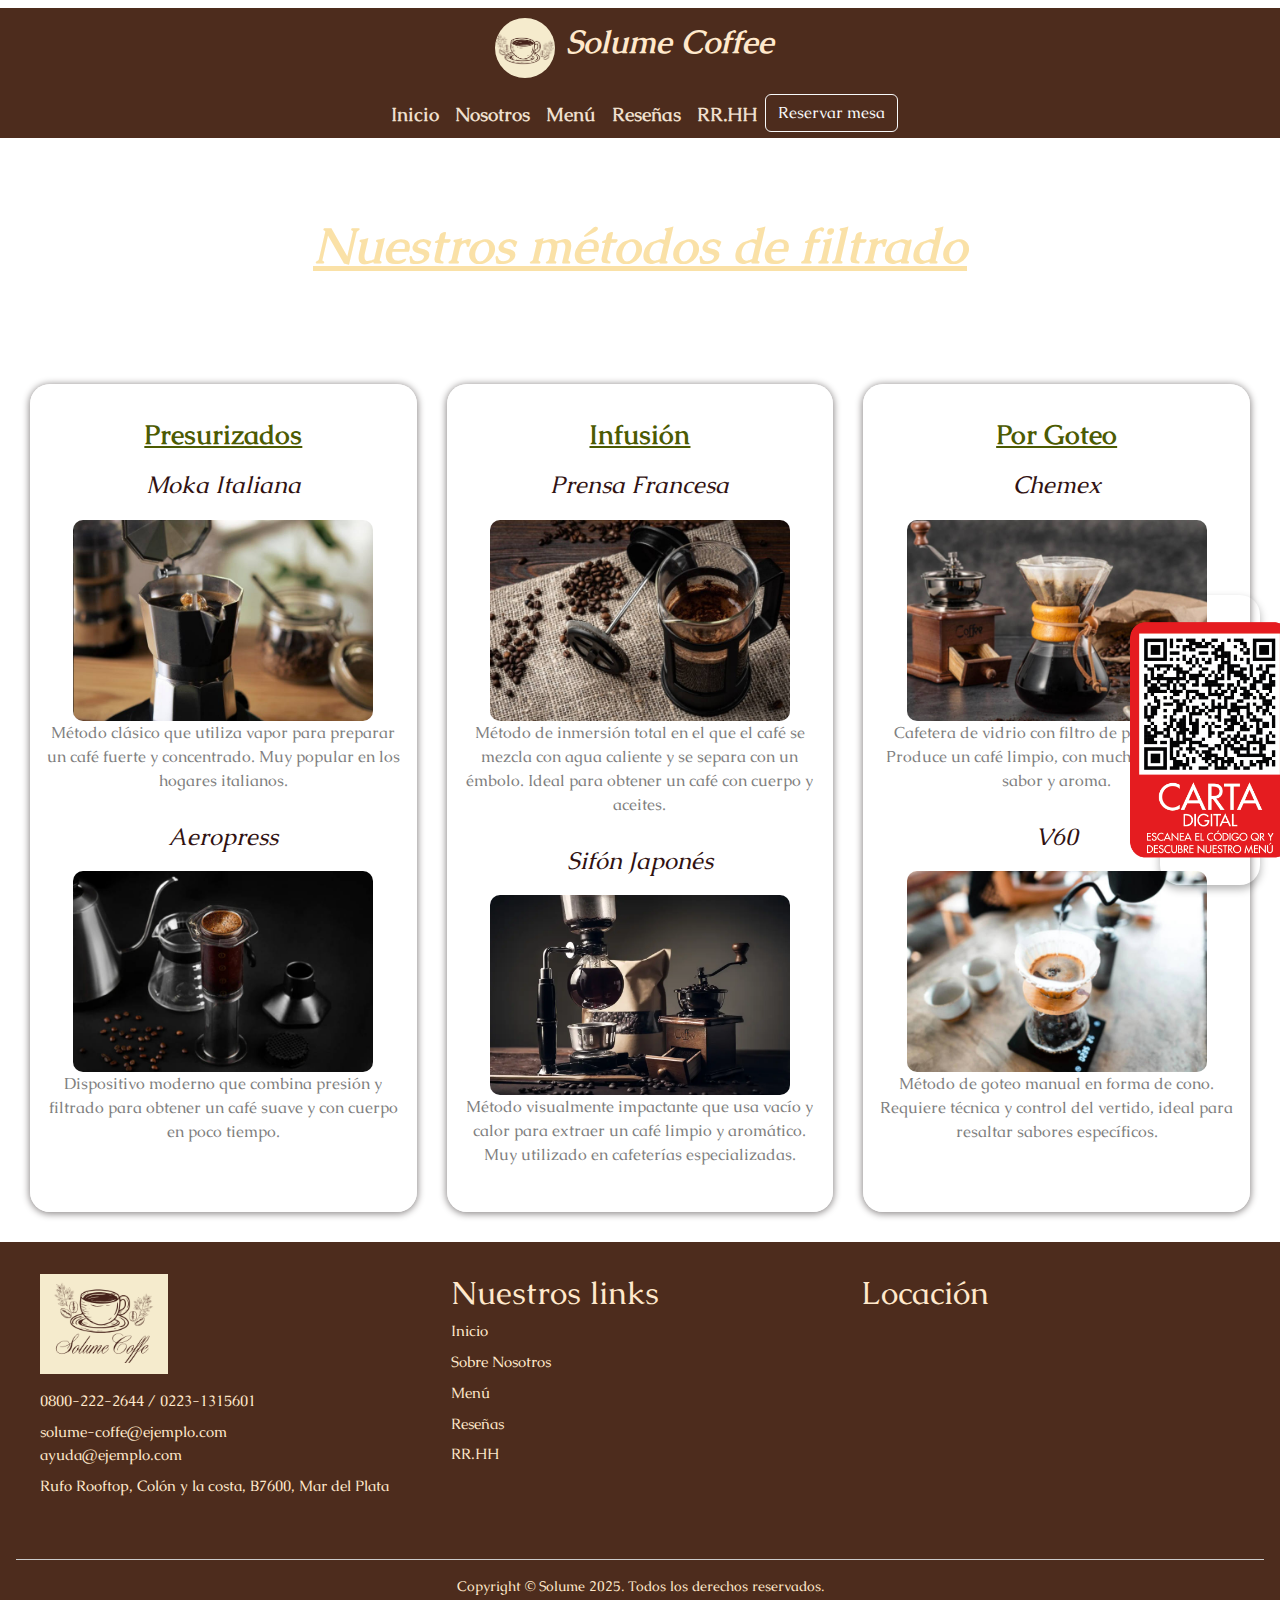
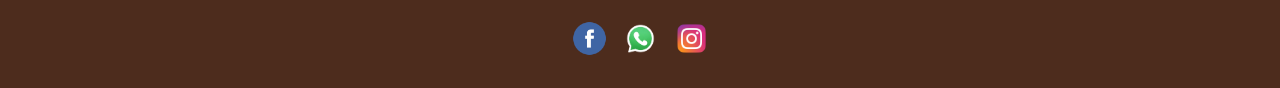
<file: index.html>
<!DOCTYPE html>
<html lang="es">

<head>
    <meta charset="UTF-8">
    <meta name="viewport" content="width=device-width, initial-scale=1.0">
    <title>Solume Coffee | Café de Especialidad Pet-Friendly</title>
    <link rel="shortcut icon" href="./assets/logos/logo-coffe.png" type="image/png">
    <meta name="description" content="Solume Café es un espacio pet-friendly de café de especialidad, creado por tres hermanas. Disfrutá de sabores únicos, ambiente cálido y productos artesanales. ¡Te esperamos!">
    <meta name="keywords" content="solume café, café de especialidad, cafetería pet-friendly, café artesanal, café en Buenos Aires, mar del plata">
    <meta name="author" content="Melanie Cancina">
    <meta name="owner" content="Solume Coffee">
    
    <link rel="stylesheet" href="https://cdnjs.cloudflare.com/ajax/libs/animate.css/4.1.1/animate.min.css"/>
    <link href="https://cdn.jsdelivr.net/npm/bootstrap@5.3.0/dist/css/bootstrap.min.css" rel="stylesheet">
    <link rel="preconnect" href="https://fonts.googleapis.com">
    <link rel="preconnect" href="https://fonts.gstatic.com" crossorigin>
    <link href="https://fonts.googleapis.com/css2?family=Caudex:ital,wght@0,400;0,700;1,400;1,700&family=Cormorant+Garamond:ital,wght@0,300..700;1,300..700&display=swap" rel="stylesheet">
    <link rel="stylesheet" href="./styles/style.css">
</head>


<body>

<header>
    <nav class="navbar navbar-expand-lg ">
    <div class="container-fluid">
        <a class="navbar-brand text-decoration-none" href="#">
        <img src="./assets/logos/logo-coffe.png" alt="Solume-Coffee" class="logo-navbar">
        <span class="titulo-navbar">Solume Coffee</span>
        </a>
        <button class="navbar-toggler" type="button" data-bs-toggle="collapse" data-bs-target="#navbarContent" aria-controls="navbarContent" aria-expanded="false" aria-label="Toggle navigation">
        <span class="navbar-toggler-icon"></span>
        </button>
        <div class="collapse navbar-collapse" id="navbarContent">
        <ul class="navbar-nav">
            <li class="nav-item"><a class="nav-link" href="#">Inicio</a></li>
            <li class="nav-item"><a class="nav-link" href="./pages/nosotros.html">Nosotros</a></li>
            <li class="nav-item"><a class="nav-link" href="./pages/productos.html">Menú</a></li>
            <li class="nav-item"><a class="nav-link" href="./pages/resenas.html">Reseñas</a></li>
            <li class="nav-item"><a class="nav-link" href="./pages/rrhh.html">RR.HH</a></li>
        </ul>
        <a href="#" class="btn btn-outline-light">Reservar mesa</a>
        </div>
    </div>
    </nav>
</header>

<main>
    <h1 class="titulo">Nuestros métodos de filtrado</h1>

    <section class="contenedor">
        <article class="animate__animated animate__backInLeft">
            <h2 class="metodos-filtrados">Presurizados</h2>
            
            <h3 class="metodo">Moka Italiana</h3>
            <img src="./assets/metodos-de-filtrado/moka-italiana.jpg" alt="Cafetera-Moka-Italiana" class="filtros">
            <p class="detalle">
                Método clásico que utiliza vapor para preparar un café fuerte y concentrado. Muy popular en los hogares italianos.
            </p>

            <h3 class="metodo">Aeropress</h3>
            <img src="./assets/metodos-de-filtrado/aeroexpress.jpg" alt="Dispositivo-Aeropress" class="filtros">
            <p class="detalle">
                Dispositivo moderno que combina presión y filtrado para obtener un café suave y con cuerpo en poco tiempo.
            </p>
        </article>

        <article class="animate__animated animate__backInRight">
            <h2 class="metodos-filtrados">Infusión</h2>
            
            <h3 class="metodo">Prensa Francesa</h3>
            <img src="./assets/metodos-de-filtrado/prensa-francesa.jpg" alt="Prensa-Francesa" class="filtros">
            <p class="detalle">
                Método de inmersión total en el que el café se mezcla con agua caliente y se separa con un émbolo. Ideal para obtener un café con cuerpo y aceites.
            </p>

            <h3 class="metodo">Sifón Japonés</h3>
            <img src="./assets/metodos-de-filtrado/sifon.webp" alt="Sifón-Japonés" class="filtros">
            <p class="detalle">
                Método visualmente impactante que usa vacío y calor para extraer un café limpio y aromático. Muy utilizado en cafeterías especializadas.
            </p>
        </article>

        <article class="animate__animated animate__backInUp">
            <h2 class="metodos-filtrados">Por Goteo</h2>
            
            <h3 class="metodo">Chemex</h3>
            <img src="./assets/metodos-de-filtrado/chemex.jpg" alt="Cafetera-Chemex" class="filtros">
            <p class="detalle">
                Cafetera de vidrio con filtro de papel grueso. Produce un café limpio, con mucha claridad en sabor y aroma.
            </p>

            <h3 class="metodo">V60</h3>
            <img src="./assets/metodos-de-filtrado/v60.jpg" alt="Cafetera V60" class="filtros">
            <p class="detalle">
                Método de goteo manual en forma de cono. Requiere técnica y control del vertido, ideal para resaltar sabores específicos.
            </p>
        </article>
    </section>

    <section class="carta animate__animated animate__backInUp">
        <img src="./assets/logos/carta-qr.jpg" alt="Código-QR-de-la-carta" class="qr">
    </section>
</main>

<footer>
    <section class="footer-container">
        <section>
            <img src="./assets/logos/logo-solume.png" alt="Logo-Solume" class="logo-footer">
            <ul>
                <li>0800-222-2644 / 0223-1315601</li>
                <li>
                    <a href="mailto:solume-coffe@ejemplo.com">solume-coffe@ejemplo.com</a><br>
                    <a href="mailto:ayuda@ejemplo.com">ayuda@ejemplo.com</a>
                </li>
                <li>Rufo Rooftop, Colón y la costa, B7600, Mar del Plata</li>
            </ul>
        </section>

        <section>
            <h2>Nuestros links</h2>
            <ul>
                <li><a href="./index.html">Inicio</a></li>
                <li><a href="./pages/nosotros.html">Sobre Nosotros</a></li>
                <li><a href="./pages/productos.html">Menú</a></li>
                <li><a href="./pages/resenas.html">Reseñas</a></li>
                <li><a href="./pages/rrhh.html">RR.HH</a></li>
            </ul>
        </section>

        <section>
            <h2>Locación</h2>
            <iframe src="https://www.google.com/maps/embed?pb=!1m18!1m12!1m3!1d1571.7485809443565!2d-57.53282871991131!3d-38.01218767237364!2m3!1f0!2f0!3f0!3m2!1i1024!2i768!4f13.1!3m3!1m2!1s0x9584ddfeb9f14051%3A0x2df78b8ccc59b3ff!2sRufo%20Rooftop!5e0!3m2!1ses!2sar!4v1747158195539!5m2!1ses!2sar" 
                width="400" height="300" style="border:0;" allowfullscreen="" loading="lazy" referrerpolicy="no-referrer-when-downgrade" title="Mapa Rufo Rooftop"></iframe>
        </section>
    </section>

    <section class="copyright">
        <p>Copyright © Solume 2025. Todos los derechos reservados.</p>
        <section class="footer-social">
            <a href="#" aria-label="Facebook"><img src="./assets/logos/icon-face.png" alt="Facebook"></a>
            <a href="#" aria-label="WhatsApp"><img src="./assets/logos/icon-whats.png" alt="WhatsApp"></a>
            <a href="#" aria-label="Instagram"><img src="./assets/logos/icon-insta.jpg" alt="Instagram"></a>
        </section>
    </section>
</footer>

<script src="https://cdn.jsdelivr.net/npm/bootstrap@5.3.7/dist/js/bootstrap.bundle.min.js" 
    integrity="sha384-ndDqU0Gzau9qJ1lfW4pNLlhNTkCfHzAVBReH9diLvGRem5+R9g2FzA8ZGN954O5Q" crossorigin="anonymous"></script>

</body>
</html>
</file>
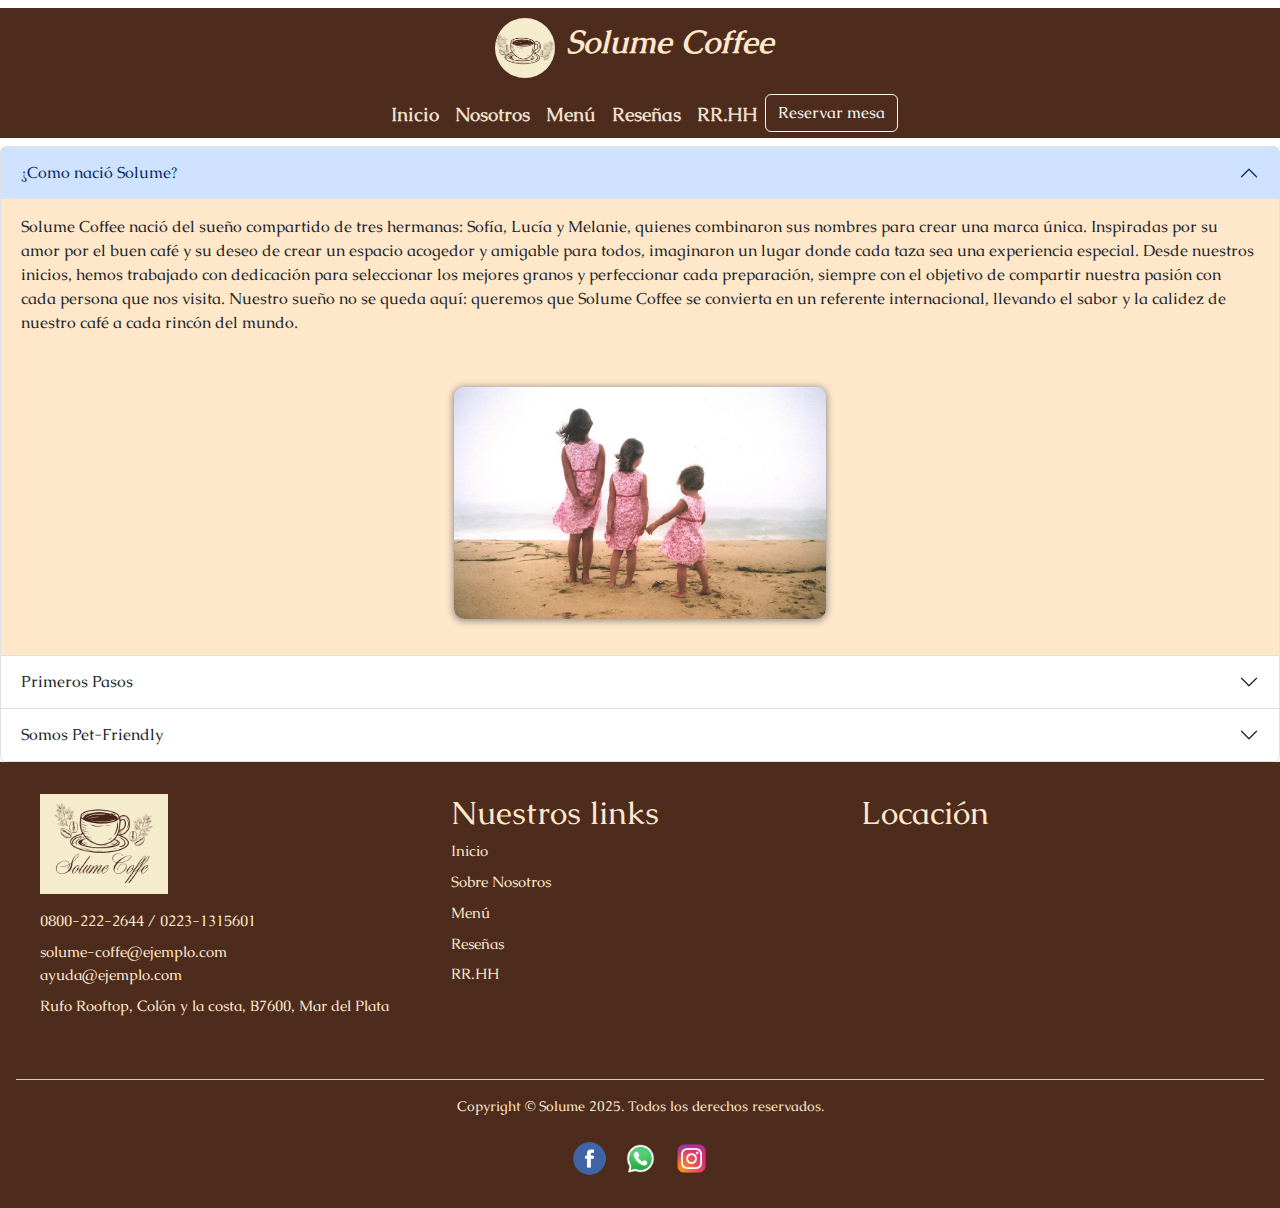
<file: pages/nosotros.html>
<!DOCTYPE html>
<html lang="es">

<head>
    <meta charset="UTF-8">
    <meta name="viewport" content="width=device-width, initial-scale=1">
    <title>Solume Coffee | Café de Especialidad Pet-Friendly</title>
    <link rel="shortcut icon" href="../assets/logos/logo-coffe.png" type="image/png" >
    <meta name="description" content="Solume Café es un espacio pet-friendly de café de especialidad, creado por tres hermanas. Disfrutá de sabores únicos, ambiente cálido y productos artesanales. ¡Te esperamos!">
    <meta name="keywords" content="solume café, café de especialidad, cafetería pet-friendly, café artesanal, café en Buenos Aires, mar del plata">
    <meta name="author" content="Melanie Cancina">
    <meta name="owner" content="Solume Coffee">

    <link rel="stylesheet" href="https://cdnjs.cloudflare.com/ajax/libs/animate.css/4.1.1/animate.min.css">
    <link href="https://cdn.jsdelivr.net/npm/bootstrap@5.3.0/dist/css/bootstrap.min.css" rel="stylesheet">
    <link rel="preconnect" href="https://fonts.googleapis.com">
    <link rel="preconnect" href="https://fonts.gstatic.com" crossorigin>
    <link href="https://fonts.googleapis.com/css2?family=Caudex:ital,wght@0,400;0,700;1,400;1,700&family=Cormorant+Garamond:ital,wght@0,300..700;1,300..700&display=swap" rel="stylesheet">
    <link href="https://unpkg.com/aos@2.3.1/dist/aos.css" rel="stylesheet">
    <link rel="stylesheet" href="../styles/style.css">
</head>

<body>
<header>
    <nav class="navbar navbar-expand-lg">
    <div class="container-fluid">
        <a class="navbar-brand" href="#">
        <img src="../assets/logos/logo-coffe.png" alt="Solume-Coffee" class="logo-navbar">
        <span class="titulo-navbar">Solume Coffee</span>
        </a>
        <button class="navbar-toggler" type="button" data-bs-toggle="collapse" data-bs-target="#navbarContent" aria-controls="navbarContent" aria-expanded="false" aria-label="Toggle navigation">
        <span class="navbar-toggler-icon"></span>
        </button>
        <div class="collapse navbar-collapse" id="navbarContent">
        <ul class="navbar-nav">
            <li class="nav-item"><a class="nav-link" href="../index.html">Inicio</a></li>
            <li class="nav-item"><a class="nav-link" href="./nosotros.html">Nosotros</a></li>
            <li class="nav-item"><a class="nav-link" href="./productos.html">Menú</a></li>
            <li class="nav-item"><a class="nav-link" href="./resenas.html">Reseñas</a></li>
            <li class="nav-item"><a class="nav-link" href="./rrhh.html">RR.HH</a></li>
        </ul>
        <a href="#" class="btn btn-outline-light">Reservar mesa</a>
        </div>
    </div>
    </nav>
</header>

<main class="main-nosotros">
    <div class="accordion" id="accordionExample">
    <div class="accordion-item">
        <h2 class="accordion-header">
        <button class="accordion-button" type="button" data-bs-toggle="collapse" data-bs-target="#collapseOne" aria-expanded="true" aria-controls="collapseOne">
            ¿Como nació Solume?
        </button>
        </h2>
        <div id="collapseOne" class="accordion-collapse collapse show" data-bs-parent="#accordionExample">
        <div class="accordion-body">
            Solume Coffee nació del sueño compartido de tres hermanas: Sofía, Lucía y Melanie, quienes combinaron sus nombres para crear una marca única. Inspiradas por su amor por el buen café y su deseo de crear un espacio acogedor y amigable para todos, imaginaron un lugar donde cada taza sea una experiencia especial. Desde nuestros inicios, hemos trabajado con dedicación para seleccionar los mejores granos y perfeccionar cada preparación, siempre con el objetivo de compartir nuestra pasión con cada persona que nos visita. Nuestro sueño no se queda aquí: queremos que Solume Coffee se convierta en un referente internacional, llevando el sabor y la calidez de nuestro café a cada rincón del mundo.
        </div>
            <div class="accordion-body">
            <img src="../assets/nosotros/foto-familiar.jpg" alt="foto familiar" class="accordion-img  animate__animated animate__flipInY">
            </div>
        </div>
    </div>
    <div class="accordion-item">
        <h2 class="accordion-header">
        <button class="accordion-button collapsed" type="button" data-bs-toggle="collapse" data-bs-target="#collapseTwo" aria-expanded="false" aria-controls="collapseTwo">
            Primeros Pasos
        </button>
        </h2>
        <div id="collapseTwo" class="accordion-collapse collapse" data-bs-parent="#accordionExample">
        <div class="accordion-body">
            Solume comenzó con un pequeño local en la ciudad, armado con esfuerzo familiar y muchas ganas de crecer. Fue el primer paso de un proyecto pensado para convertirse en algo grande, manteniendo siempre la esencia cercana y artesanal que nos identifica.
            </div>
            <div class="accordion-body">
            <img src="../assets/nosotros/foto-local.jpg" alt="foto local" class="accordion-img  animate__animated animate__rotateInDownRight">
            </div>
        </div>
    </div>
    <div class="accordion-item">
        <h2 class="accordion-header">
        <button class="accordion-button collapsed" type="button" data-bs-toggle="collapse" data-bs-target="#collapseThree" aria-expanded="false" aria-controls="collapseThree">
            Somos Pet-Friendly
        </button>
        </h2>
        <div id="collapseThree" class="accordion-collapse collapse" data-bs-parent="#accordionExample">
        <div class="accordion-body">
            En Solume Coffee, amamos a los animales tanto como al buen café. Por eso, nuestro espacio es exclusivamente pet friendly, pensado para que disfrutes tu bebida favorita en compañía de tu mascota.
        </div>
        <div class="accordion-body">
            <img src="../assets/nosotros/foto-pet-friendly.webp" alt="foto pet friendly" class="accordion-img animate__animated animate__zoomIn">
            </div>
        </div>
    </div>
    </div>
</main>

<footer>
<section class="footer-container">
    
    <section>
    <img src="../assets/logos/logo-solume.png" alt="logo Solume" class="logo-footer">
    <ul>
        <li>0800-222-2644 / 0223-1315601</li>
        <li>
        <a href="mailto:solume-coffe@ejemplo.com">solume-coffe@ejemplo.com</a><br>
        <a href="mailto:ayuda@ejemplo.com">ayuda@ejemplo.com</a>
        </li>
        <li>Rufo Rooftop, Colón y la costa, B7600, Mar del Plata</li>
    </ul>
    </section>

    <section class="navegacion">
    <h2>Nuestros links</h2>
    <ul>
        <li><a href="../index.html">Inicio</a></li>
        <li><a href="./nosotros.html">Sobre Nosotros</a></li>
        <li><a href="./productos.html">Menú</a></li>
        <li><a href="./resenas.html">Reseñas</a></li>
        <li><a href="./rrhh.html">RR.HH</a></li>
    </ul>
    </section>

    <section class="ubicacion">
    <h2>Locación</h2>
    <iframe src="https://www.google.com/maps/embed?pb=!1m18!1m12!1m3!1d1571.7485809443565!2d-57.53282871991131!3d-38.01218767237364!2m3!1f0!2f0!3f0!3m2!1i1024!2i768!4f13.1!3m3!1m2!1s0x9584ddfeb9f14051%3A0x2df78b8ccc59b3ff!2sRufo%20Rooftop!5e0!3m2!1ses!2sar!4v1747158195539!5m2!1ses!2sar" width="400" height="300" style="border:0;" allowfullscreen="" loading="lazy" referrerpolicy="no-referrer-when-downgrade"></iframe>
    </section>
</section>

<section class="copyright">
    <p>Copyright © Solume 2025. Todos los derechos reservados.</p>
    <section class="footer-social">
    <a href="#"><img src="../assets/logos/icon-face.png" alt="Facebook"></a>
    <a href="#"><img src="../assets/logos/icon-whats.png" alt="WhatsApp"></a>
    <a href="#"><img src="../assets/logos/icon-insta.jpg" alt="Instagram"></a>
    </section>
</section>
</footer>
    <script src="https://cdn.jsdelivr.net/npm/bootstrap@5.3.7/dist/js/bootstrap.bundle.min.js" integrity="sha384-ndDqU0Gzau9qJ1lfW4pNLlhNTkCfHzAVBReH9diLvGRem5+R9g2FzA8ZGN954O5Q" crossorigin="anonymous"></script>
</body>
</html>
</file>
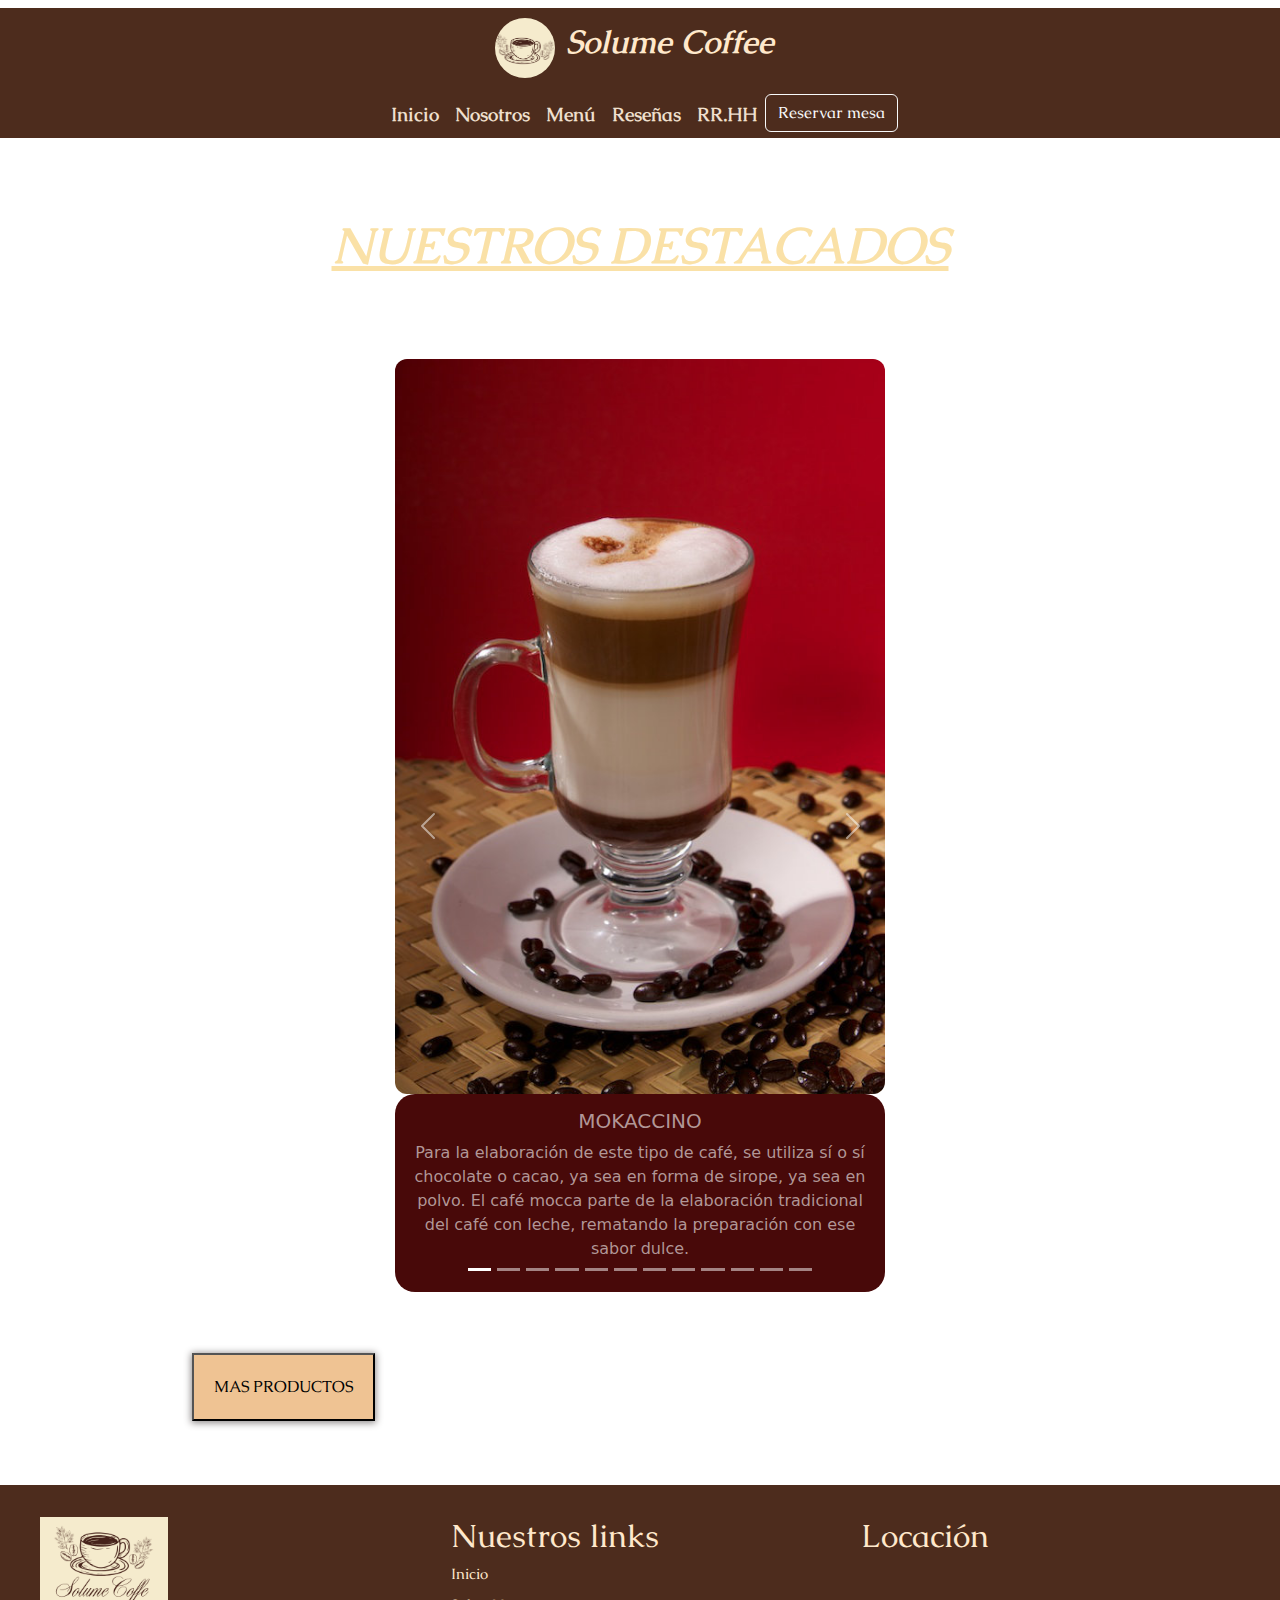
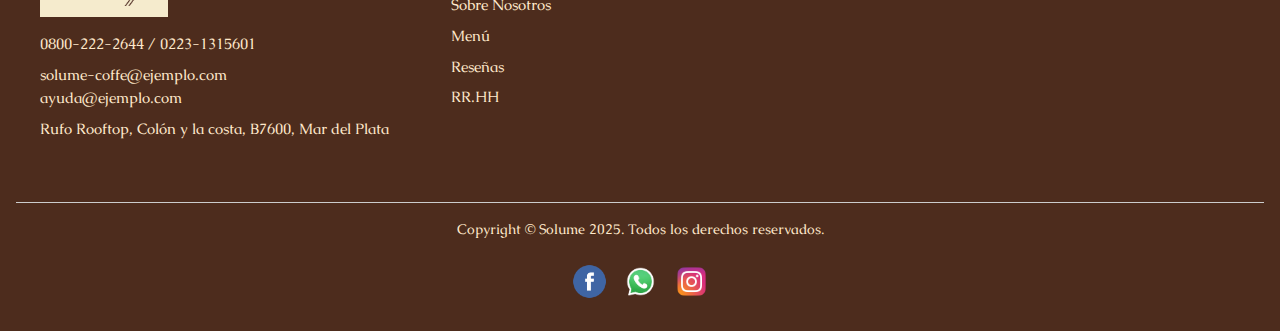
<file: pages/productos.html>
<!DOCTYPE html>
<html lang="es">

<head>
    <meta charset="UTF-8">
    <meta name="viewport" content="width=device-width, initial-scale=1">
    <title>Solume Coffee | Café de Especialidad Pet-Friendly</title>
    <link rel="shortcut icon" href="../assets/logos/logo-coffe.png" type="image/png">
    <meta name="description" content="Solume Café es un espacio pet-friendly de café de especialidad, creado por tres hermanas. Disfrutá de sabores únicos, ambiente cálido y productos artesanales. ¡Te esperamos!">
    <meta name="keywords" content="solume café, café de especialidad, cafetería pet-friendly, café artesanal, café en Buenos Aires, mar del plata">
    <meta name="author" content="Melanie Cancina">
    <meta name="owner" content="Solume Coffee">
    <link rel="stylesheet" href="https://cdnjs.cloudflare.com/ajax/libs/animate.css/4.1.1/animate.min.css">
    <link href="https://cdn.jsdelivr.net/npm/bootstrap@5.3.0/dist/css/bootstrap.min.css" rel="stylesheet">
    <link rel="preconnect" href="https://fonts.googleapis.com">
    <link rel="preconnect" href="https://fonts.gstatic.com" crossorigin>
    <link href="https://fonts.googleapis.com/css2?family=Caudex:ital,wght@0,400;0,700;1,400;1,700&family=Cormorant+Garamond:ital,wght@0,300..700;1,300..700&display=swap" rel="stylesheet">
    <link href="https://unpkg.com/aos@2.3.1/dist/aos.css" rel="stylesheet">
    <link rel="stylesheet" href="../styles/style.css">
</head>


<body>
<header>
    <nav class="navbar navbar-expand-lg">
    <div class="container-fluid">
        <a class="navbar-brand" href="#">
        <img src="../assets/logos/logo-coffe.png" alt="Solume Coffee" class="logo-navbar">
        <span class="titulo-navbar">Solume Coffee</span>
        </a>
        <button class="navbar-toggler" type="button" data-bs-toggle="collapse" data-bs-target="#navbarContent" aria-controls="navbarContent" aria-expanded="false" aria-label="Toggle navigation">
        <span class="navbar-toggler-icon"></span>
        </button>
        <div class="collapse navbar-collapse" id="navbarContent">
        <ul class="navbar-nav">
            <li class="nav-item"><a class="nav-link" href="../index.html">Inicio</a></li>
            <li class="nav-item"><a class="nav-link" href="./nosotros.html">Nosotros</a></li>
            <li class="nav-item"><a class="nav-link" href="./productos.html">Menú</a></li>
            <li class="nav-item"><a class="nav-link" href="./resenas.html">Reseñas</a></li>
            <li class="nav-item"><a class="nav-link" href="./rrhh.html">RR.HH</a></li>
        </ul>
        <a href="#" class="btn btn-outline-light">Reservar mesa</a>
        </div>
    </div>
    </nav>
</header>

<main>
    <h2 class="titulo">NUESTROS DESTACADOS</h2>
    <div id="carouselExampleCaptions" class="carousel slide">
    <div class="carousel-indicators">
    <button type="button" data-bs-target="#carouselExampleCaptions" data-bs-slide-to="0" class="active" aria-current="true" aria-label="Slide 1"></button>
    <button type="button" data-bs-target="#carouselExampleCaptions" data-bs-slide-to="1" aria-label="Slide 2"></button>
    <button type="button" data-bs-target="#carouselExampleCaptions" data-bs-slide-to="2" aria-label="Slide 3"></button>
    <button type="button" data-bs-target="#carouselExampleCaptions" data-bs-slide-to="3" aria-label="Slide 4"></button>
    <button type="button" data-bs-target="#carouselExampleCaptions" data-bs-slide-to="4" aria-label="Slide 5"></button>
    <button type="button" data-bs-target="#carouselExampleCaptions" data-bs-slide-to="5" aria-label="Slide 6"></button>
    <button type="button" data-bs-target="#carouselExampleCaptions" data-bs-slide-to="6" aria-label="Slide 7"></button>
    <button type="button" data-bs-target="#carouselExampleCaptions" data-bs-slide-to="7" aria-label="Slide 8"></button>
    <button type="button" data-bs-target="#carouselExampleCaptions" data-bs-slide-to="8" aria-label="Slide 9"></button>
    <button type="button" data-bs-target="#carouselExampleCaptions" data-bs-slide-to="9" aria-label="Slide 10"></button>
    <button type="button" data-bs-target="#carouselExampleCaptions" data-bs-slide-to="10" aria-label="Slide 11"></button>
    <button type="button" data-bs-target="#carouselExampleCaptions" data-bs-slide-to="11" aria-label="Slide 12"></button>
    </div>

    <div class="carousel-inner">
    <div class="carousel-item active">
    <img src="../assets/productos/mokaccino.jpg" class="d-block w-100" alt="mokaccino">
    <div class="carousel-caption">
    <h5>MOKACCINO</h5>
    <p>Para la elaboración de este tipo de café, se utiliza sí o sí chocolate o cacao, ya sea en forma de sirope, ya sea en polvo. El café mocca parte de la elaboración tradicional del café con leche, rematando la preparación con ese sabor dulce. </p>
    </div>
    </div>

    <div class="carousel-item">
    <img src="../assets/productos/irish.webp" class="d-block w-100" alt="cafe irish">
    <div class="carousel-caption d-md-block">
    <h5>IRISH</h5>
    <p>Este tipo de bebida espresso doble se prepara una parte de whisky y otra de crema o nata montada, consiguiendo un sabor dulce y amargo a la vez.
    </p>
    </div>
    </div>
    
    <div class="carousel-item">
    <img src="../assets/productos/latte.jpg" class="d-block w-100" alt="cafe latte">
    <div class="carousel-caption d-md-block">
    <h5>LATTE</h5>
    <p>Para preparar un latte macchiato, se utiliza un café expreso como base con el que llenaremos, aproximadamente, un cuarto de nuestra taza de café o vaso alto. A continuación, añadiremos la mitad de leche caliente y una cuarta parte de leche vaporizada para conseguir espuma de leche.</p>
    </div>
    </div>

    <div class="carousel-item">
    <img src="../assets/productos/espresso-.jpg" class="d-block w-100" alt="cafe espresso">
    <div class="carousel-caption d-md-block">
    <h5>CAFÉ ESPRESSO</h5>
    <p>El café expreso consiste en uno de los tipos de café más básicos y sencillos. Su elaboración es muy fácil y, únicamente, consiste en realizar la infusión de café llevando a ebullición el agua para que entren en contacto con los granos de café molidos.
    </p>
    </div>
    </div>

    <div class="carousel-item">
    <img src="../assets/productos/americano.avif" class="d-block w-100" alt="cafe americano">
    <div class="carousel-caption d-md-block">
    <h5>AMERICANO</h5>
    <p>El café americano es un derivado del café expreso, aunque con una cantidad más alta de agua. Como resultado, se obtiene una bebida menos potente en cuanto a cafeína, más aguada, y, precisamente por ello, con un sabor menos amargo y más dulce.  
    </p>
    </div>
    </div>

    <div class="carousel-item">
    <img src="../assets/productos/capuccino.webp" class="d-block w-100" alt="cappucchino">
    <div class="carousel-caption d-md-block">
    <h5>CAPUCCINO</h5>
    <p>Un café cappuccino o capuchino se prepara con un café espresso y partes iguales de leche y crema o espuma de leche. Además, suele añadirse también algo de cacao en polvo de manera espolvoreada para aplicar un toque diferente y dulce al sabor de esta bebida.
    </p>
    </div>
    </div>

    <div class="carousel-item">
    <img src="../assets/productos/cafe-bombon.jpg" class="d-block w-100" alt="bombon">
    <div class="carousel-caption d-md-block">
    <h5>CAFÉ BOMBÓN</h5>
    <p>Es uno de los tipos de bebida que más gusta por su sabor. Su elaboración se consigue sustituyendo la leche normal por leche condensada.</p>
    </div>
    </div>

    <div class="carousel-item">
    <img src="../assets/productos/carajillo.avif" class="d-block w-100" alt="carajillo">
    <div class="carousel-caption d-md-block">
    <h5>CARAJILLO</h5>
    <p>Tiene como base un café expreso, al que se le añade una cantidad de licor, dependiendo de las preferencias del usuario. Los licores más comunes con los que elaborar un carajillo son el brandy o coñac, whisky, anís, orujo o aguardiente, ron o baileys, entre otros. 
    </p>
    </div>
    </div>

    <div class="carousel-item">
    <img src="../assets/productos/cafe-lungo.webp" class="d-block w-100" alt="cafe lungo">
    <div class="carousel-caption d-md-block">
    <h5>CAFÉ LUNGO</h5>
    <p>El café lungo o largo se trata de un tipo de café en el que la extracción de agua en contacto con los granos de café molidos se realiza de manera más prolongada, lo que conlleva más cantidad de infusión.
    </p>
    </div>
    </div>
    
    <div class="carousel-item">
    <img src="../assets/productos/ristreto.webp" class="d-block w-100" alt="café ristretto">
    <div class="carousel-caption d-md-block">
    <h5>CAFÉ RISTRETTO</h5>
    <p>Consiste en una elaboración similar al expreso, puesto que se caracteriza por utilizar la misma cantidad de café, aunque empleando una proporción menor de agua.
    </p>
    </div>
    </div>

    <div class="carousel-item">
    <img src="../assets/productos/macchiato.jpg" class="d-block w-100" alt="machiatto">
    <div class="carousel-caption d-md-block">
    <h5>CORTADO</h5>
    <p>Se prepara un cafe espresso y se le añade una cantidad una pequeña de leche para que tiña el café o lo “manche”, de ahí su nombre.
    </p>
    </div>
    </div>
    </div>
<button class="carousel-control-prev" type="button" data-bs-target="#carouselExampleCaptions" data-bs-slide="prev">
<span class="carousel-control-prev-icon" aria-hidden="true"></span>
<span class="visually-hidden">Previous</span>
</button>
<button class="carousel-control-next" type="button" data-bs-target="#carouselExampleCaptions" data-bs-slide="next">
<span class="carousel-control-next-icon" aria-hidden="true"></span>
<span class="visually-hidden">Next</span>
</button>
</div>
<button class="button-primary">MAS PRODUCTOS</button>
</main>

<footer>
<section class="footer-container">
    
    <section>
    <img src="../assets/logos/logo-solume.png" alt="logo Solume" class="logo-footer">
    <ul>
        <li>0800-222-2644 / 0223-1315601</li>
        <li>
        <a href="mailto:solume-coffe@ejemplo.com">solume-coffe@ejemplo.com</a><br>
        <a href="mailto:ayuda@ejemplo.com">ayuda@ejemplo.com</a>
        </li>
        <li>Rufo Rooftop, Colón y la costa, B7600, Mar del Plata</li>
    </ul>
    </section>

    <section class="navegacion">
    <h2>Nuestros links</h2>
    <ul>
        <li><a href="../index.html">Inicio</a></li>
        <li><a href="./nosotros.html">Sobre Nosotros</a></li>
        <li><a href="./productos.html">Menú</a></li>
        <li><a href="./resenas.html">Reseñas</a></li>
        <li><a href="./rrhh.html">RR.HH</a></li>
    </ul>
    </section>

    <section class="ubicacion">
    <h2>Locación</h2>
    <iframe src="https://www.google.com/maps/embed?pb=!1m18!1m12!1m3!1d1571.7485809443565!2d-57.53282871991131!3d-38.01218767237364!2m3!1f0!2f0!3f0!3m2!1i1024!2i768!4f13.1!3m3!1m2!1s0x9584ddfeb9f14051%3A0x2df78b8ccc59b3ff!2sRufo%20Rooftop!5e0!3m2!1ses!2sar!4v1747158195539!5m2!1ses!2sar" width="400" height="300" style="border:0;" allowfullscreen="" loading="lazy" referrerpolicy="no-referrer-when-downgrade"></iframe>
    </section>
</section>

<section class="copyright">
    <p>Copyright © Solume 2025. Todos los derechos reservados.</p>
    <section class="footer-social">
    <a href="#"><img src="../assets/logos/icon-face.png" alt="Facebook"></a>
    <a href="#"><img src="../assets/logos/icon-whats.png" alt="WhatsApp"></a>
    <a href="#"><img src="../assets/logos/icon-insta.jpg" alt="Instagram"></a>
    </section>
</section>
</footer>
    <script src="https://cdn.jsdelivr.net/npm/bootstrap@5.3.7/dist/js/bootstrap.bundle.min.js" integrity="sha384-ndDqU0Gzau9qJ1lfW4pNLlhNTkCfHzAVBReH9diLvGRem5+R9g2FzA8ZGN954O5Q" crossorigin="anonymous"></script>
</body>
</html>
</file>
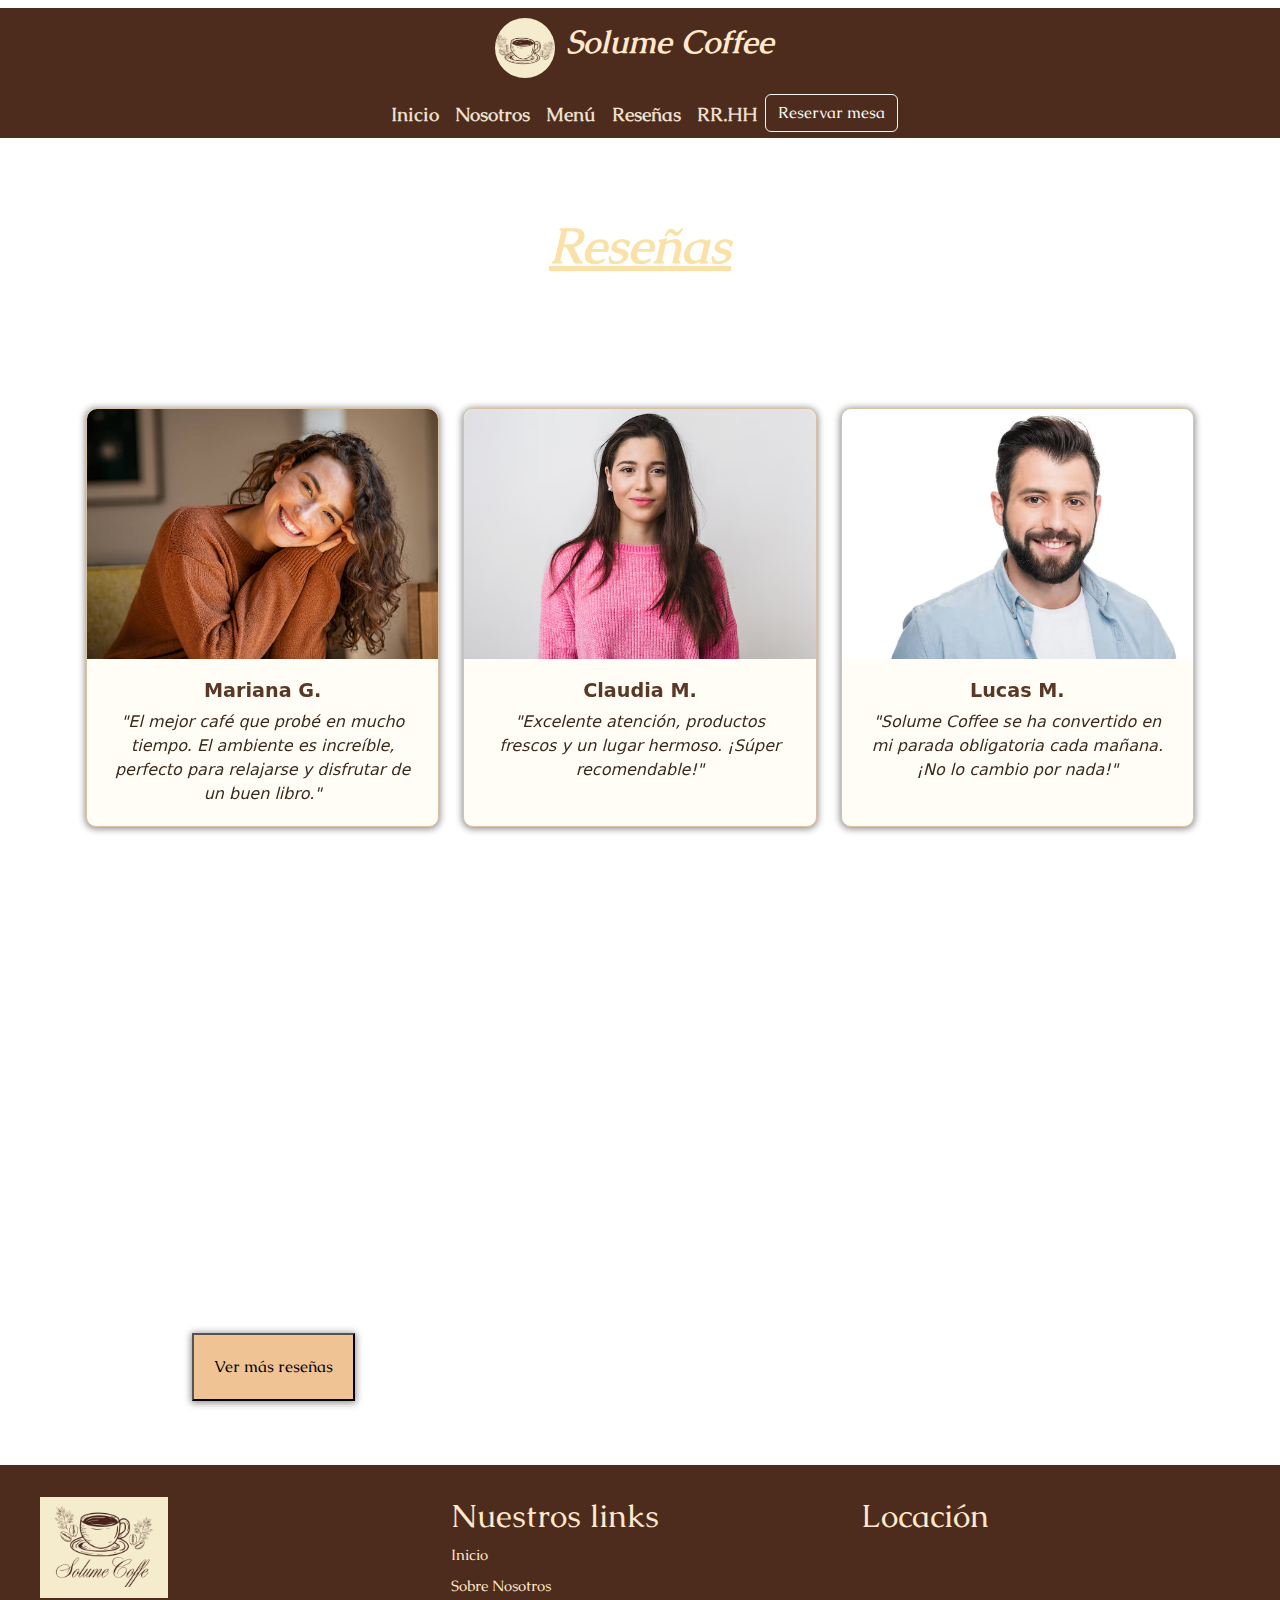
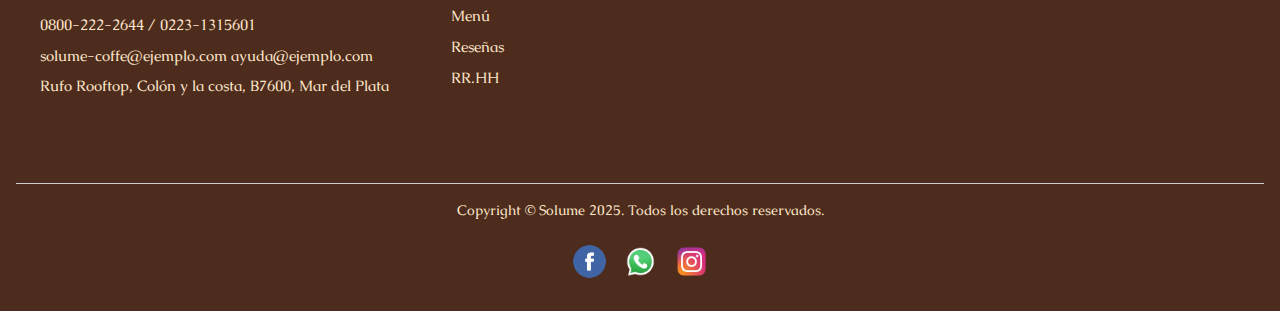
<file: pages/resenas.html>
<!DOCTYPE html>
<html lang="en">

<head>
    <meta charset="UTF-8">
    <meta name="viewport" content="width=device-width, initial-scale=1">
    <title>Solume Coffee | Café de Especialidad Pet-Friendly</title>
    <link rel="shortcut icon" href="../assets/logos/logo-coffe.png" type="image/png">
    <meta name="description" content="Solume Café es un espacio pet-friendly de café de especialidad, creado por tres hermanas. Disfrutá de sabores únicos, ambiente cálido y productos artesanales. ¡Te esperamos!">
    <meta name="keywords" content="solume café, café de especialidad, cafetería pet-friendly, café artesanal, café en Buenos Aires, mar del plata">
    <meta name="author" content="Melanie Cancina">
    <meta name="owner" content="Solume Coffee">
    <link rel="stylesheet" href="https://cdnjs.cloudflare.com/ajax/libs/animate.css/4.1.1/animate.min.css">
    <link href="https://cdn.jsdelivr.net/npm/bootstrap@5.3.0/dist/css/bootstrap.min.css" rel="stylesheet">
    <link rel="preconnect" href="https://fonts.googleapis.com">
    <link rel="preconnect" href="https://fonts.gstatic.com" crossorigin>
    <link href="https://fonts.googleapis.com/css2?family=Caudex:ital,wght@0,400;0,700;1,400;1,700&family=Cormorant+Garamond:ital,wght@0,300..700;1,300..700&display=swap" rel="stylesheet">
    <link href="https://unpkg.com/aos@2.3.1/dist/aos.css" rel="stylesheet">
    <link rel="stylesheet" href="../styles/style.css">
</head>


<body>
    <header>
        <nav class="navbar navbar-expand-lg">
            <div class="container-fluid">
                <a class="navbar-brand" href="#">
                    <img src="../assets/logos/logo-coffe.png" alt="Solume Coffee" class="logo-navbar">
                    <span class="titulo-navbar">Solume Coffee</span>
                </a>
                <button class="navbar-toggler" type="button" data-bs-toggle="collapse" data-bs-target="#navbarContent" aria-controls="navbarContent"
                    aria-expanded="false" aria-label="Toggle navigation">
                    <span class="navbar-toggler-icon"></span>
                </button>
                <div class="collapse navbar-collapse" id="navbarContent">
                    <ul class="navbar-nav">
                        <li class="nav-item"><a class="nav-link" href="../index.html">Inicio</a></li>
                        <li class="nav-item"><a class="nav-link" href="./nosotros.html">Nosotros</a></li>
                        <li class="nav-item"><a class="nav-link" href="./productos.html">Menú</a></li>
                        <li class="nav-item"><a class="nav-link" href="./resenas.html">Reseñas</a></li>
                        <li class="nav-item"><a class="nav-link" href="./rrhh.html">RR.HH</a></li>
                    </ul>
                    <a href="#" class="btn btn-outline-light">Reservar mesa</a>
                </div>
            </div>
        </nav>
    </header>

    <main>
        <h2 class="titulo">Reseñas</h2>
        <div class="resenas">
            <div class="resenas-grid">
                <div class="card" data-aos="fade-right" data-aos-offset="300" data-aos-easing="ease-in-sine">
                    <img src="../assets/reseñas/foto-mujer-1.jpg" class="card-img-top" alt="Foto de mujer Mariana G.">
                    <div class="card-body">
                        <h5 class="card-title">Mariana G.</h5>
                        <p class="card-text">"El mejor café que probé en mucho tiempo. El ambiente es increíble, perfecto para relajarse y disfrutar de un buen libro."</p>
                    </div>
                </div>

                <div class="card" data-aos="fade-up" data-aos-duration="900" data-aos-easing="ease-in-sine">
                    <img src="../assets/reseñas/mujer.avif" class="card-img-top" alt="Foto de mujer Claudia M.">
                    <div class="card-body">
                        <h5 class="card-title">Claudia M.</h5>
                        <p class="card-text">"Excelente atención, productos frescos y un lugar hermoso. ¡Súper recomendable!"</p>
                    </div>
                </div>

                <div class="card" data-aos="fade-left" data-aos-offset="300" data-aos-duration="900" data-aos-easing="ease-in-sine">
                    <img src="../assets/reseñas/varon.jpg" class="card-img-top" alt="Foto de varón Lucas M.">
                    <div class="card-body">
                        <h5 class="card-title">Lucas M.</h5>
                        <p class="card-text">"Solume Coffee se ha convertido en mi parada obligatoria cada mañana. ¡No lo cambio por nada!"</p>
                    </div>
                </div>

                <div class="card" data-aos="fade-right" data-aos-offset="300" data-aos-easing="ease-in-sine">
                    <img src="../assets/reseñas/varon-2.jpg" class="card-img-top" alt="Foto de varón Juan C.">
                    <div class="card-body">
                        <h5 class="card-title">Juan C.</h5>
                        <p class="card-text">"Ambiente relajado, buena música y excelente café. ¿Qué más se puede pedir?"</p>
                    </div>
                </div>

                <div class="card" data-aos="fade-up" data-aos-duration="900" data-aos-easing="ease-in-sine">
                    <img src="../assets/reseñas/foto-mujer-2.jpg" class="card-img-top" alt="Foto de mujer Camila R.">
                    <div class="card-body">
                        <h5 class="card-title">Camila R.</h5>
                        <p class="card-text">"El café es espectacular, ¡y el ambiente súper cálido! Volveré sin dudas."</p>
                    </div>
                </div>

                <div class="card" data-aos="fade-left" data-aos-offset="300" data-aos-duration="900" data-aos-easing="ease-in-sine">
                    <img src="../assets/reseñas/foto-hombre.jpg" class="card-img-top" alt="Foto de hombre Andrés B.">
                    <div class="card-body">
                        <h5 class="card-title">Andrés B.</h5>
                        <p class="card-text">"Ideal para venir a trabajar o charlar con amigos. Muy buena conexión Wi-Fi también."</p>
                    </div>
                </div>
            </div>
        </div>
        <div>
            <button class="button-primary">Ver más reseñas</button>
        </div>
    </main>

    <footer>
        <section class="footer-container">
            <section>
                <img src="../assets/logos/logo-solume.png" alt="logo Solume" class="logo-footer">
                <ul>
                    <li>0800-222-2644 / 0223-1315601</li>
                    <li>
                        <a href="mailto:solume-coffe@ejemplo.com">solume-coffe@ejemplo.com</a>
                        <a href="mailto:ayuda@ejemplo.com">ayuda@ejemplo.com</a>
                    </li>
                    <li>Rufo Rooftop, Colón y la costa, B7600, Mar del Plata</li>
                </ul>
            </section>

            <section class="navegacion">
                <h2>Nuestros links</h2>
                <ul>
                    <li><a href="../index.html">Inicio</a></li>
                    <li><a href="./nosotros.html">Sobre Nosotros</a></li>
                    <li><a href="./productos.html">Menú</a></li>
                    <li><a href="./resenas.html">Reseñas</a></li>
                    <li><a href="./rrhh.html">RR.HH</a></li>
                </ul>
            </section>

            <section class="ubicacion">
                <h2>Locación</h2>
                <iframe src="https://www.google.com/maps/embed?pb=!1m18!1m12!1m3!1d1571.7485809443565!2d-57.53282871991131!3d-38.01218767237364!2m3!1f0!2f0!3f0!3m2!1i1024!2i768!4f13.1!3m3!1m2!1s0x9584ddfeb9f14051%3A0x2df78b8ccc59b3ff!2sRufo%20Rooftop!5e0!3m2!1ses!2sar!4v1747158195539!5m2!1ses!2sar" width="400" height="300" style="border:0;" allowfullscreen="" loading="lazy" referrerpolicy="no-referrer-when-downgrade"></iframe>
            </section>
        </section>

        <section class="copyright">
            <p>Copyright © Solume 2025. Todos los derechos reservados.</p>
            <section class="footer-social">
                <a href="#"><img src="../assets/logos/icon-face.png" alt="Facebook"></a>
                <a href="#"><img src="../assets/logos/icon-whats.png" alt="WhatsApp"></a>
                <a href="#"><img src="../assets/logos/icon-insta.jpg" alt="Instagram"></a>
            </section>
        </section>
    </footer>

    <script src="https://cdn.jsdelivr.net/npm/bootstrap@5.3.7/dist/js/bootstrap.bundle.min.js" crossorigin="anonymous"></script>
    <script src="https://unpkg.com/aos@2.3.1/dist/aos.js"></script>
    <script>
        AOS.init();
    </script>
</body>
</html>
</file>
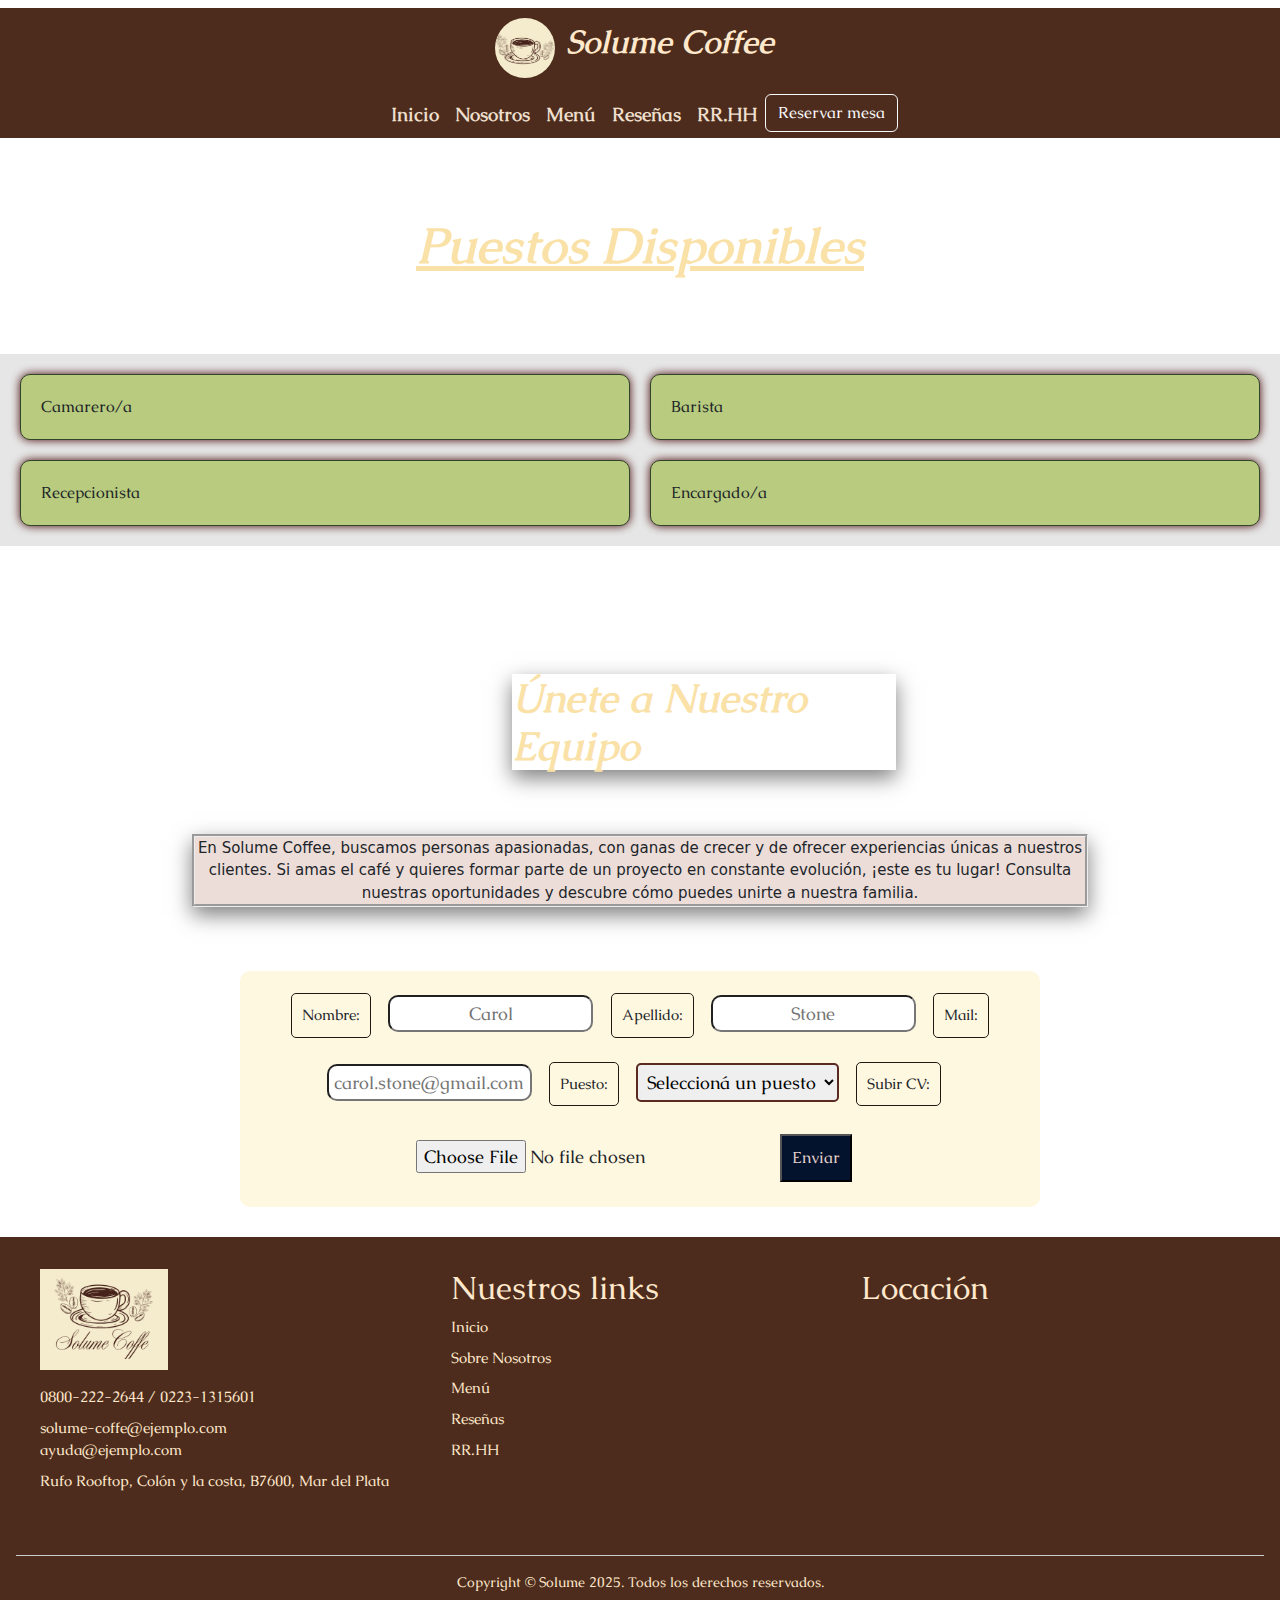
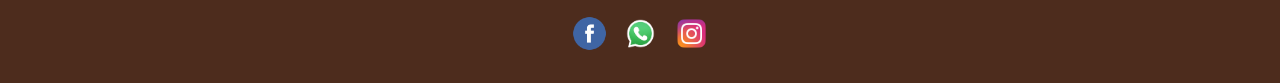
<file: pages/rrhh.html>
<!DOCTYPE html>
<html lang="en">

<head>
    <meta charset="UTF-8">
    <meta name="viewport" content="width=device-width, initial-scale=1">
    <title>Solume Coffee | Café de Especialidad Pet-Friendly</title>
    <link rel="shortcut icon" href="../assets/logos/logo-coffe.png" type="image/png">
    <meta name="description" content="Solume Café es un espacio pet-friendly de café de especialidad, creado por tres hermanas. Disfrutá de sabores únicos, ambiente cálido y productos artesanales. ¡Te esperamos!">
    <meta name="keywords" content="solume café, café de especialidad, cafetería pet-friendly, café artesanal, café en Buenos Aires, mar del plata">
    <meta name="author" content="Melanie Cancina">
    <meta name="owner" content="Solume Coffee">
    <link rel="stylesheet" href="https://cdnjs.cloudflare.com/ajax/libs/animate.css/4.1.1/animate.min.css">
    <link href="https://cdn.jsdelivr.net/npm/bootstrap@5.3.0/dist/css/bootstrap.min.css" rel="stylesheet">
    <link rel="preconnect" href="https://fonts.googleapis.com">
    <link rel="preconnect" href="https://fonts.gstatic.com" crossorigin>
    <link href="https://fonts.googleapis.com/css2?family=Caudex:ital,wght@0,400;0,700;1,400;1,700&family=Cormorant+Garamond:ital,wght@0,300..700;1,300..700&display=swap" rel="stylesheet">
    <link href="https://unpkg.com/aos@2.3.1/dist/aos.css" rel="stylesheet">
    <link rel="stylesheet" href="../styles/style.css">
</head>


<body>
<header>
    <nav class="navbar navbar-expand-lg">
    <div class="container-fluid">
        <a class="navbar-brand" href="#">
        <img src="../assets/logos/logo-coffe.png" alt="Solume Coffee" class="logo-navbar">
        <span class="titulo-navbar">Solume Coffee</span>
        </a>
        <button class="navbar-toggler" type="button" data-bs-toggle="collapse" data-bs-target="#navbarContent" aria-controls="navbarContent" aria-expanded="false" aria-label="Toggle navigation">
        <span class="navbar-toggler-icon"></span>
        </button>
        <div class="collapse navbar-collapse" id="navbarContent">
        <ul class="navbar-nav">
            <li class="nav-item"><a class="nav-link" href="../index.html">Inicio</a></li>
            <li class="nav-item"><a class="nav-link" href="./nosotros.html">Nosotros</a></li>
            <li class="nav-item"><a class="nav-link" href="./productos.html">Menú</a></li>
            <li class="nav-item"><a class="nav-link" href="./resenas.html">Reseñas</a></li>
            <li class="nav-item"><a class="nav-link" href="./rrhh.html">RR.HH</a></li>
        </ul>
        <a href="#" class="btn btn-outline-light">Reservar mesa</a>
        </div>
    </div>
    </nav>
</header>

<main>
    <section>
    <h1 class="titulo">Puestos Disponibles</h1>
    <section class="grid">
    <details>
        <summary class="puesto animate__animated animate__headShake">Camarero/a</summary>
        <p class="explicacion">Buscamos personas apasionadas por el servicio al cliente y el buen café. Como camarero/a en Solume Coffee, serás el rostro de nuestra marca, atendiendo a nuestros clientes con una sonrisa y asegurando una experiencia única en cada visita.</p>
        <img src="../assets/puestos/camarero.jpg" alt="camarero" class="foto">

    </details>
    <details>
        <summary class="puesto animate__animated animate__headShake">Barista</summary>
        <p class="explicacion"> ¿Amas el café y su preparación perfecta? En Solume Coffee, estamos en la búsqueda de baristas que compartan nuestra pasión por el café de especialidad. Si te encanta crear arte latte y conocer los distintos métodos de extracción, ¡queremos conocerte!</p>
        <img src="../assets/puestos/barista.jpg" alt="barista" class="foto">
    </details>
    <details>
        <summary class="puesto animate__animated animate__headShake">Recepcionista</summary>
        <p class="explicacion"> ¿Tienes habilidades para conectar con las personas? En Solume Coffee, valoramos la calidez y la buena energía para recibir a nuestros clientes. Buscamos una persona organizada, amable y con excelentes habilidades de comunicación para ser la primera sonrisa que nuestros visitantes encuentren.</p>
        <img src="../assets/puestos/recepcionista.jpg" alt="recepcionista" class="foto">
    </details>
    <details>
        <summary class="puesto animate__animated animate__headShake">Encargado/a</summary>
        <p class="explicacion"> Si tienes experiencia en gestión de cafeterías y liderazgo de equipos, esta es tu oportunidad. En Solume Coffee, buscamos un/a encargado/a que comparta nuestra visión de calidad y excelencia en el servicio, asegurando el correcto funcionamiento de cada área.</p>
        <img src="../assets/puestos/encargado.avif" alt="encargado" class="foto">
    </details>
    </section>
    <h2 class="subtitulo animate__animated animate__pulse">Únete a Nuestro Equipo</h2>
    <p class="texto"> En Solume Coffee, buscamos personas apasionadas, con ganas de crecer y de ofrecer experiencias únicas a nuestros clientes. Si amas el café y quieres formar parte de un proyecto en constante evolución, ¡este es tu lugar!  Consulta nuestras oportunidades y descubre cómo puedes unirte a nuestra familia. </p>
    <form action="ruta-para-procesar-formulario" method="POST" enctype="multipart/form-data">
    <label for="nombre">Nombre:</label>
    <input type="text" id="nombre" name="nombre" placeholder="Carol" required>

    <label for="apellido">Apellido:</label>
    <input type="text" id="apellido" name="apellido" placeholder="Stone" required>

    <label for="email">Mail:</label>
    <input type="email" id="email" name="email" placeholder="carol.stone@gmail.com" required>

    <label for="puesto">Puesto:</label>
    <select id="puesto" name="puesto" class="option" required>
        <option value="">Seleccioná un puesto</option>
        <option value="camarero">Camarero/a</option>
        <option value="barista">Barista</option>
        <option value="recepcionista">Recepcionista</option>
        <option value="encargado">Encargado/a</option>
    </select>

    <label for="cv">Subir CV:</label>
    <input type="file" id="cv" name="cv" accept=".pdf,.doc,.docx">

    <button type="submit" class="button-3">Enviar</button>
</form>

    </section>
</main>

<footer>
<section class="footer-container">
    
    <section>
    <img src="../assets/logos/logo-solume.png" alt="logo Solume" class="logo-footer">
    <ul>
        <li>0800-222-2644 / 0223-1315601</li>
        <li>
        <a href="mailto:solume-coffe@ejemplo.com">solume-coffe@ejemplo.com</a><br>
        <a href="mailto:ayuda@ejemplo.com">ayuda@ejemplo.com</a>
        </li>
        <li>Rufo Rooftop, Colón y la costa, B7600, Mar del Plata</li>
    </ul>
    </section>

    <section class="navegacion">
    <h2>Nuestros links</h2>
    <ul>
        <li><a href="../index.html">Inicio</a></li>
        <li><a href="./nosotros.html">Sobre Nosotros</a></li>
        <li><a href="./productos.html">Menú</a></li>
        <li><a href="./resenas.html">Reseñas</a></li>
        <li><a href="./rrhh.html">RR.HH</a></li>
    </ul>
    </section>

    <section class="ubicacion">
    <h2>Locación</h2>
    <iframe src="https://www.google.com/maps/embed?pb=!1m18!1m12!1m3!1d1571.7485809443565!2d-57.53282871991131!3d-38.01218767237364!2m3!1f0!2f0!3f0!3m2!1i1024!2i768!4f13.1!3m3!1m2!1s0x9584ddfeb9f14051%3A0x2df78b8ccc59b3ff!2sRufo%20Rooftop!5e0!3m2!1ses!2sar!4v1747158195539!5m2!1ses!2sar" width="400" height="300" style="border:0;" allowfullscreen="" loading="lazy" referrerpolicy="no-referrer-when-downgrade"></iframe>
    </section>
</section>

<section class="copyright">
    <p>Copyright © Solume 2025. Todos los derechos reservados.</p>
    <section class="footer-social">
    <a href="#"><img src="../assets/logos/icon-face.png" alt="Facebook"></a>
    <a href="#"><img src="../assets/logos/icon-whats.png" alt="WhatsApp"></a>
    <a href="#"><img src="../assets/logos/icon-insta.jpg" alt="Instagram"></a>
    </section>
</section>
</footer>

    <script src="https://cdn.jsdelivr.net/npm/bootstrap@5.3.7/dist/js/bootstrap.bundle.min.js" integrity="sha384-ndDqU0Gzau9qJ1lfW4pNLlhNTkCfHzAVBReH9diLvGRem5+R9g2FzA8ZGN954O5Q" crossorigin="anonymous"></script>
    <script src="https://unpkg.com/aos@2.3.1/dist/aos.js"></script>
    <script>
    AOS.init();
</script>
    </body>
</html>
</file>
<file: styles/style.css>
* {
  margin: 0;
  padding: 0;
  box-sizing: border-box;
  list-style: none;
}

body {
  background-image: url("https://wallpapers.com/images/high/cup-of-coffee-with-plants-1amkr8xx46wrm1jt.webp");
  background-repeat: no-repeat;
  background-size: cover;
  background-position: center;
  overflow-x: hidden;
}

main .titulo {
  font-family: "Caudex", serif;
  font-style: italic;
  color: rgb(250, 225, 167);
  font-size: 50px;
  padding: 70px;
  text-decoration-line: underline;
  text-align: center;
  font-weight: bold;
}

.button, main .button-primary {
  padding: 20px;
  background-color: #efc393;
  font-family: "Caudex", serif;
  box-shadow: 0px 1px 7px 1px #908c8c;
  margin: 2% 0 5% 45%;
}

header .container-fluid {
  background-color: #4d2c1d;
  display: flex;
  flex-direction: column;
  font-size: 1.2rem;
  font-weight: 600;
  font-family: "Caudex", serif;
}
header .container-fluid .navbar-brand {
  font-size: 1.3rem;
  font-weight: 600;
  color: #ffdeb5;
  font-family: "Caudex", serif;
}
header .container-fluid .navbar-brand .logo-navbar {
  width: 60px;
  height: auto;
  border-radius: 50%;
  margin: 5px;
}
header .container-fluid .navbar-brand .titulo-navbar {
  font-weight: bold;
  font-style: italic;
  font-size: 2rem;
  color: #ffe8cb;
  text-decoration: none;
  text-decoration-line: none;
}
header .container-fluid .navbar-nav .nav-link {
  color: #f0e0cf;
  transition: 0.3s ease;
  text-align: none;
  text-decoration: none;
  margin-top: 5px;
}
header .container-fluid .navbar-nav .nav-link:hover {
  color: #514536;
  text-decoration: none;
}
header .container-fluid .navbar-nav .btn-outline-light {
  border-color: #f7daaf;
  color: rgb(204, 162, 119);
}
header .container-fluid .navbar-nav .btn-outline-light:hover {
  background-color: #efc393;
  color: #494643;
  border-color: #f0d0ae;
  text-decoration: none;
}

main .contenedor {
  display: grid;
  grid-template-columns: repeat(3, 1fr);
  gap: 20px;
  padding: 20px;
}
main .contenedor article {
  background-color: rgba(255, 255, 255, 0.8);
  border-radius: 20px;
  text-align: center;
  padding: 15px;
  box-shadow: 0px 1px 7px 1px #908c8c;
}
main .contenedor article .metodos-filtrados {
  font-family: "Caudex", serif;
  font-size: 25px;
  font-weight: bold;
  color: rgb(76, 91, 2);
  text-decoration: underline;
  margin-bottom: 10px;
  margin-top: 15px;
}
main .contenedor article .metodo {
  font-family: "Caudex", serif;
  font-style: italic;
  font-size: 35px;
  color: rgb(49, 18, 18);
  margin: 15px 0 10px 0;
}
main .contenedor article .filtros {
  width: 100%;
  max-width: 300px;
  height: auto;
  margin: 0 auto;
  display: block;
  border-radius: 10px;
}
main .contenedor article .detalle {
  color: grey;
  font-family: "Caudex", serif;
  font-size: 1rem;
  margin-bottom: 30px;
}
main .carta {
  position: fixed;
  bottom: 15px;
  right: 20px;
  width: 100px;
  padding: 10px;
  border-radius: 20px;
  box-shadow: 0 4px 8px rgba(0, 0, 0, 0.3);
  background-color: transparent;
  display: flex;
  flex-direction: column;
  align-items: center;
  gap: 10px;
}
main .carta .qr {
  width: auto;
  height: 30vh;
  border-color: black;
  display: flex;
  justify-content: center;
}
@media (max-width: 426px) {
  main .titulo {
    font-size: 2rem;
    padding: 20px 10px;
    font-family: "Courier New", Courier, monospace;
  }
  main .contenedor {
    grid-template-columns: 1fr;
    gap: 10px;
    padding: 10px;
  }
  main .contenedor article .metodos-filtrados {
    font-size: 1.5rem;
    margin: 10px 0;
  }
  main .contenedor article .metodo {
    font-size: 1.3rem;
    margin: 10px 0;
  }
}
@media (min-width: 426px) and (max-width: 768px) {
  main .titulo {
    font-size: 2.2rem;
    padding: 30px 15px;
  }
  main .contenedor {
    grid-template-columns: 1fr 1fr;
    gap: 20px;
    padding: 20px;
  }
  main .contenedor article .metodos-filtrados {
    font-size: 1.6rem;
    margin: 15px 0;
  }
  main .contenedor article .metodo {
    font-size: 1.4rem;
    margin: 15px 0;
  }
}
@media (min-width: 1025px) {
  main .titulo {
    font-size: 2.5rem;
    padding: 40px 20px;
  }
  main .contenedor {
    grid-template-columns: repeat(3, 1fr);
    gap: 30px;
    padding: 30px;
  }
  main .contenedor article .metodos-filtrados {
    font-size: 1.7rem;
    margin: 20px 0;
  }
  main .contenedor article .metodo {
    font-size: 1.5rem;
    margin: 20px 0;
  }
}

main .accordion-header {
  font-family: "Caudex", serif;
  background-color: bisque;
}
main .accordion-body {
  background-color: rgb(255, 231, 201);
  font-family: "Caudex", serif;
}
main .accordion-img {
  width: 50%;
  height: auto;
  display: block;
  margin: 20px auto;
  box-shadow: 0px 1px 7px 1px #908c8c;
  border-radius: 10px;
}
@media (max-width: 426px) {
  main .accordion-img {
    width: 90%;
  }
}
@media (min-width: 426px) and (max-width: 768px) {
  main .accordion-img {
    width: 70%;
  }
}
@media (min-width: 769px) and (max-width: 1024px) {
  main .accordion-img {
    width: 50%;
  }
}
@media (min-width: 1025px) {
  main .accordion-img {
    width: 30%;
  }
}

main .carousel {
  margin: 0 auto 30px auto;
  width: 60%;
  max-width: 500px;
  padding: 5px;
}
main .carousel .carousel-item img {
  width: 100%;
  height: auto;
  object-fit: cover;
  border-radius: 12px;
  display: block;
}
main .carousel .carousel-item .carousel-caption {
  background-color: rgb(72, 9, 9);
  padding: 15px;
  border-radius: 20px;
  color: rgba(185, 160, 160, 0.945);
  position: static;
}
@media (max-width: 426px) {
  main .carousel {
    margin: 0 auto 20px auto;
    width: 90%;
    padding: 0;
  }
  main .button, main .button-primary {
    margin: 5% auto;
    display: block;
  }
  main .carousel-indicators {
    margin-bottom: 0;
  }
}
@media (min-width: 426px) and (max-width: 768px) {
  main .carousel {
    width: 70%;
  }
  main .button, main .button-primary {
    margin-left: 5%;
  }
}
@media (min-width: 769px) and (max-width: 1024px) {
  main .carousel {
    width: 60%;
  }
  main .button, main .button-primary {
    margin-left: 10%;
  }
}
@media (min-width: 1025px) {
  main .carousel {
    width: 60%;
  }
  main .button, main .button-primary {
    margin-left: 15%;
  }
}

main .titulo {
  font-family: "Caudex", serif;
  font-style: italic;
  color: rgb(61, 49, 21);
  font-size: 50px;
  padding: 70px;
  text-decoration-line: underline;
  text-align: center;
  font-weight: bold;
}
main .resenas {
  text-align: center;
  margin: 2rem auto;
  padding: 0 1rem;
  max-width: 1200px;
}
main .resenas-grid {
  display: grid;
  grid-template-columns: 1fr;
  gap: 1.5rem;
  margin: 0 auto;
  padding: 30px 10px;
  width: 100%;
  max-width: 1200px;
}
main .card {
  background-color: #fffdf6;
  border: 1px solid #d9c1a1;
  border-radius: 10px;
  transition: 0.3s ease;
  box-shadow: 0px 1px 7px 1px #908c8c;
}
main .card:hover {
  transform: translateY(-5px);
  box-shadow: 0 8px 20px rgba(0, 0, 0, 0.5);
}
main .card .card-img-top {
  height: 250px;
  object-fit: cover;
  border-top-left-radius: 10px;
  border-top-right-radius: 10px;
}
main .card .card-body {
  padding: 20px;
}
main .card .card-title {
  color: #5a3825;
  font-weight: bold;
  font-size: 1.2rem;
}
main .card .card-text {
  font-style: italic;
  color: #3d2a1e;
}
@media (max-width: 426px) {
  main .titulo {
    font-size: 30px;
    padding: 30px 10px;
  }
  main .resenas-grid {
    grid-template-columns: 1fr;
    padding: 10px;
  }
  main .card .card-img-top {
    height: 180px;
  }
  main .card .card-title {
    font-size: 1rem;
  }
  main .card .card-text {
    font-size: 0.9rem;
  }
  main .footer-container {
    padding: 20px 10px;
    font-size: 0.9rem;
  }
  main .button-primary {
    font-size: 0.9rem;
    padding: 12px 16px;
    margin: 1rem auto;
    display: block;
  }
}
@media (min-width: 426px) and (max-width: 768px) {
  main .resenas-grid {
    grid-template-columns: repeat(2, 1fr);
    padding: 30px;
    margin: 10px;
  }
}
@media (min-width: 769px) and (max-width: 1024px) {
  main .resenas-grid {
    grid-template-columns: repeat(3, 1fr);
  }
}
@media (min-width: 1025px) {
  main .resenas-grid {
    grid-template-columns: repeat(3, 1fr);
    padding: 30px;
  }
}

main .titulo {
  font-family: "Caudex", serif;
  color: rgb(250, 225, 167);
}
main .grid {
  display: grid;
  grid-template-columns: repeat(2, 1fr);
  gap: 20px;
  padding: 20px;
  background-color: rgba(204, 204, 204, 0.4941176471);
}
main .grid .puesto {
  background-color: #b8cb7e;
  padding: 20px;
  border: 1px solid #32452a;
  border-radius: 10px;
  box-shadow: 0 0 10px rgb(69, 7, 7);
  font-family: "Caudex", serif;
}
main .grid .puesto:hover {
  transform: translateY(-5px);
  box-shadow: 0 8px 20px rgba(0, 0, 0, 0.15);
}
main .grid .explicacion {
  margin: 5%;
  font-size: 15px;
  color: rgba(23, 9, 9, 0.945);
  padding: 10px;
  font-family: "Caudex", serif;
  box-shadow: 0 8px 20px rgba(0, 0, 0, 0.5);
  background-color: #93732f;
}
main .grid .foto {
  width: 100%;
  max-width: 320px;
  height: auto;
  display: block;
  margin: 1rem auto;
}
main .subtitulo {
  margin: 10% 30% 5% 40%;
  font-family: "Caudex", serif;
  font-style: italic;
  font-weight: bold;
  font-size: 40px;
  color: rgb(250, 225, 167);
  text-decoration: none;
  box-shadow: 0 8px 20px rgba(0, 0, 0, 0.5);
}
main .subtitulo .animate_animated.animate_pulse {
  animation-duration: 2s;
  animation-iteration-count: infinite;
}
main .texto {
  margin: 5% 15%;
  background-color: rgba(231, 212, 208, 0.8);
  text-align: center;
  font-weight: 10px;
  font-size: 15px;
  border-style: groove;
  box-shadow: 0 8px 20px rgba(0, 0, 0, 0.5);
}
main form {
  margin-top: 5%;
  margin-bottom: 30px;
  padding: 10px;
  max-width: 800px;
  margin-left: auto;
  margin-right: auto;
  background-color: #fff8e1;
  border-radius: 10px;
  text-align: center;
}
main form label {
  padding: 10px;
  margin: 12px;
  border: 1px solid #211911;
  border-radius: 5px;
  font-size: 15px;
  font-family: "Caudex", serif;
  text-align: center;
}
main form input {
  font-family: "Caudex", serif;
  padding: 3px;
  font-size: large;
  border-radius: 10px;
  text-align: center;
}
main form select {
  padding: 5px;
  border: 2px solid #5a291f;
  border-radius: 5px;
  font-size: 18px;
  font-family: "Caudex", serif;
}
main form select:hover {
  background-color: #e2a181;
}
main form option {
  background-color: #812a2a;
  color: #dfbdb2;
  font-size: 15px;
}
main form option:hover {
  background-color: rgb(207, 187, 161);
}
main form .button-2 {
  padding: 10px;
  margin: 2%;
  font-family: "Caudex", serif;
  background-color: #efc393;
  color: #3a1206;
}
main form .button-3 {
  padding: 10px;
  margin: 2%;
  font-family: "Caudex", serif;
  background-color: #04132d;
  color: #e4d1cb;
}
@media (max-width: 426px) {
  main .grid {
    grid-template-columns: 1fr;
  }
  main .explicacion {
    font-size: 13px;
  }
  main .foto {
    width: 90%;
    height: 60%;
    margin: 1rem auto;
  }
  main .subtitulo {
    font-size: 25px;
    margin: 10% auto;
  }
  main form {
    padding: 20px;
    font-size: 14px;
  }
  main form label,
  main form input,
  main form select {
    width: 100%;
  }
  main form button {
    width: 100%;
    margin-bottom: 15px;
  }
}
@media (min-width: 426px) and (max-width: 768px) {
  main .grid {
    grid-template-columns: repeat(2, 1fr);
  }
  main .foto {
    width: 40vw;
  }
}
@media (min-width: 769px) and (max-width: 1024px) {
  main .foto {
    width: 30vw;
  }
  main .subtitulo {
    font-size: 35px;
  }
}
@media (min-width: 1025px) {
  main .foto {
    width: 25vw;
  }
  main .subtitulo {
    font-size: 40px;
  }
}

footer {
  background-color: #4d2c1d;
  padding: 2rem 1rem;
  color: #ffe8cb;
  font-family: "Caudex", serif;
}
footer .footer-container {
  display: grid;
  grid-template-columns: repeat(3, 1fr);
  gap: 2rem;
  max-width: 1200px;
  margin: 0 auto;
}
footer .footer-container .logo-footer {
  width: 10vw;
  margin-bottom: 1rem;
  height: auto;
}
footer ul {
  list-style: none;
  padding: 0;
}
footer ul li {
  margin-bottom: 0.5rem;
  font-size: 0.95rem;
}
footer ul li a {
  text-decoration: none;
  color: #ffe8cb;
}
footer ul li a:hover {
  text-decoration: underline;
}
footer iframe {
  width: 100%;
  height: 200px;
  border-radius: 10px;
  border: none;
}
footer .copyright {
  border-top: 1px solid #ccc;
  margin-top: 2rem;
  padding-top: 1rem;
  display: flex;
  flex-direction: column;
  align-items: center;
  font-size: 0.85rem;
}
footer .copyright .footer-social {
  margin-top: 0.5rem;
  display: flex;
  gap: 1rem;
}
footer .copyright .footer-social img {
  width: 35px;
  height: 35px;
}
@media (max-width: 426px) {
  footer .footer-container {
    grid-template-columns: 1fr;
    gap: 1rem;
    padding: 10px;
  }
  footer .logo-footer {
    width: 120px !important;
    margin: 0 auto 1rem auto;
    max-width: 80%;
    display: block;
  }
  footer li,
  footer .copyright {
    font-size: 0.8rem;
  }
  footer .carta {
    width: 80px;
    bottom: 10px;
    right: 10px;
  }
  footer .qr {
    height: 20vh;
  }
}
@media (min-width: 426px) and (max-width: 768px) {
  footer .footer-container {
    grid-template-columns: repeat(2, 1fr);
  }
  footer .logo-footer {
    width: 100px;
  }
}
@media (min-width: 1025px) {
  footer .footer-container {
    grid-template-columns: repeat(3, 1fr);
  }
  footer .logo-footer {
    width: 10vw;
  }
}

/*# sourceMappingURL=style.css.map */
</file>
